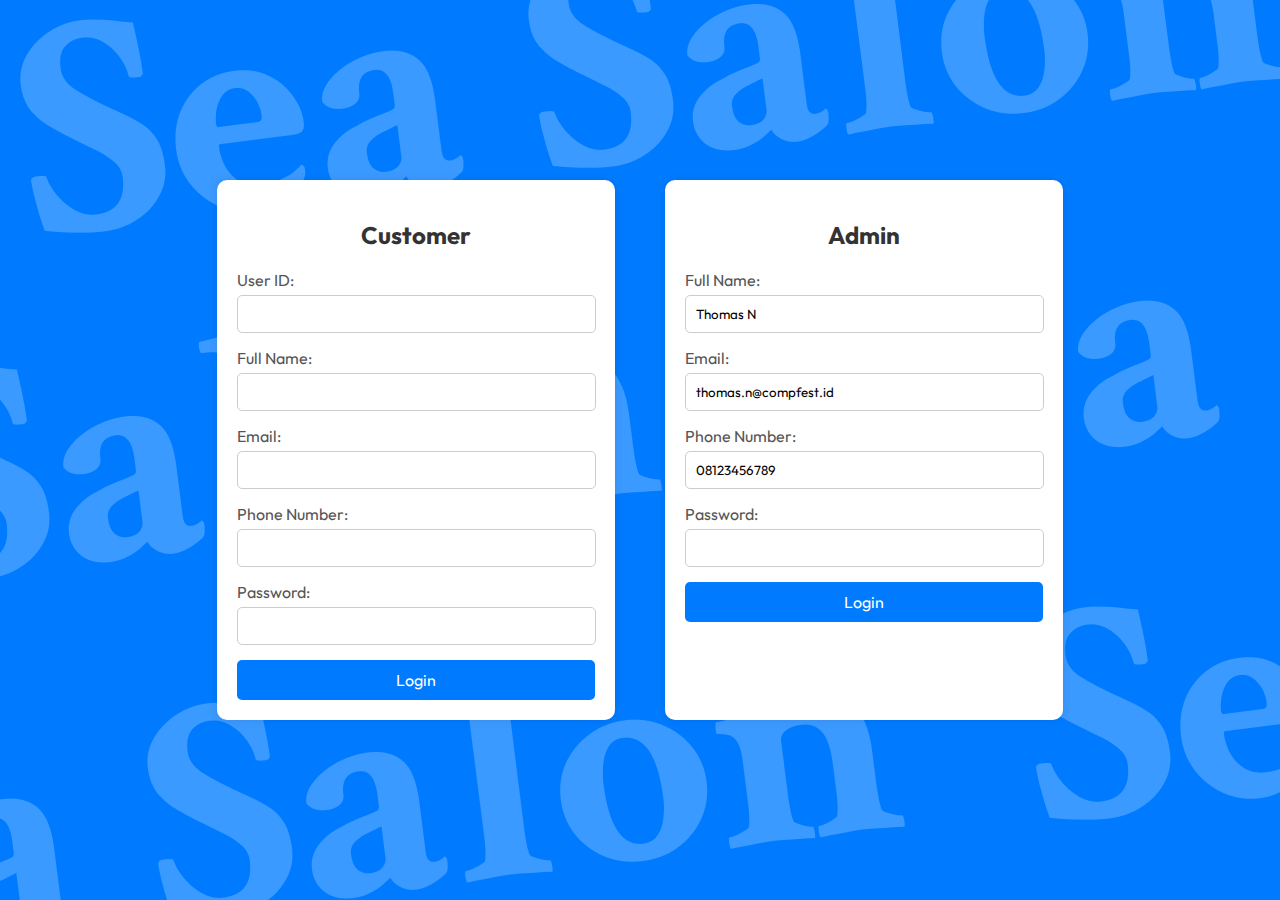
<file: SEA SALON/HTML/login.html>
<!DOCTYPE html>
<html lang="en">
<head>
    <meta charset="UTF-8">
    <meta name="viewport" content="width=device-width, initial-scale=1.0">
    <title>Login Page</title>
    <link rel="stylesheet" href="../CSS/login.css">
</head>
<body>
    <div class="container">
        <!-- ======== CUSTOMER FORM ======= -->
        <div class="login-form" id="customer">
            <h2>Customer</h2>
            <form id="customerForm">
                <label for="userId">User ID:</label>
                <input type="text" id="userId" name="userId" required>
                <label for="fullName">Full Name:</label>
                <input type="text" id="fullName" name="fullName" required>
                <label for="email">Email:</label>
                <input type="email" id="email" name="email" required>
                <label for="phone">Phone Number:</label>
                <input type="tel" id="phone" name="phone" required>
                <label for="password">Password:</label>
                <input type="password" id="password" name="password" required>
                <button type="submit">Login</button>
            </form>
        </div>
        <!-- ======== ADMIN FORM ======= -->
        <div class="login-form">
            <h2>Admin</h2>
            <form id="adminForm">
                <label for="adminFullName">Full Name:</label>
                <input type="text" id="adminFullName" name="adminFullName" value="Thomas N" required readonly>
                <label for="adminEmail">Email:</label>
                <input type="email" id="adminEmail" name="adminEmail" value="thomas.n@compfest.id" required readonly>
                <label for="adminPhone">Phone Number:</label>
                <input type="tel" id="adminPhone" name="adminPhone" value="08123456789" required readonly>
                <label for="adminPassword">Password:</label>
                <input type="password" id="adminPassword" name="adminPassword" required>
                <button type="submit">Login</button>
            </form>
        </div>
    </div>
    <script src="../JS/script.js"></script>
</body>
</html>
</file>
<file: SEA SALON/CSS/login.css>
@import url('https://fonts.googleapis.com/css2?family=Outfit:wght@100..900&display=swap');

body {
    font-family: "Outfit", sans-serif;
    background-color: #f4f4f4;
    display: flex;
    justify-content: center;
    align-items: center;
    height: 100vh;
    margin: 0;
    background-image: url(../images/Background-Login4.png);
}

.container {
    display: flex;
    justify-content: space-around;
    width: 70%;
}

.login-form {
    background: #fff;
    padding: 20px;
    border-radius: 10px;
    box-shadow: 0 0 10px rgba(0, 0, 0, 0.1);
    width: 40%;
}

.login-form h2 {
    margin-bottom: 20px;
    color: #333;
    text-align: center;
}

.login-form label {
    display: block;
    margin-bottom: 5px;
    color: #555;
}

.login-form input {
    width: 94%;
    padding: 10px;
    margin-bottom: 15px;
    border: 1px solid #ccc;
    border-radius: 5px;
    font-family: "Outfit", sans-serif;
}

.login-form button {
    width: 100%;
    padding: 10px;
    background-color: #007BFF;
    border: none;
    color: #fff;
    border-radius: 5px;
    cursor: pointer;
    font-family: "Outfit", sans-serif;
    font-size: 16px;
    margin: auto;
}

.login-form button:hover {
    background-color: #007bffd2;
}

/* ======== RESPONSIVE ========= */

@media only screen and (max-width: 800px) {
    
    .container {
        width: 100%;
        display: flex;
    }

    .login-form {
        scale: 90%;    
    }

}
</file>
